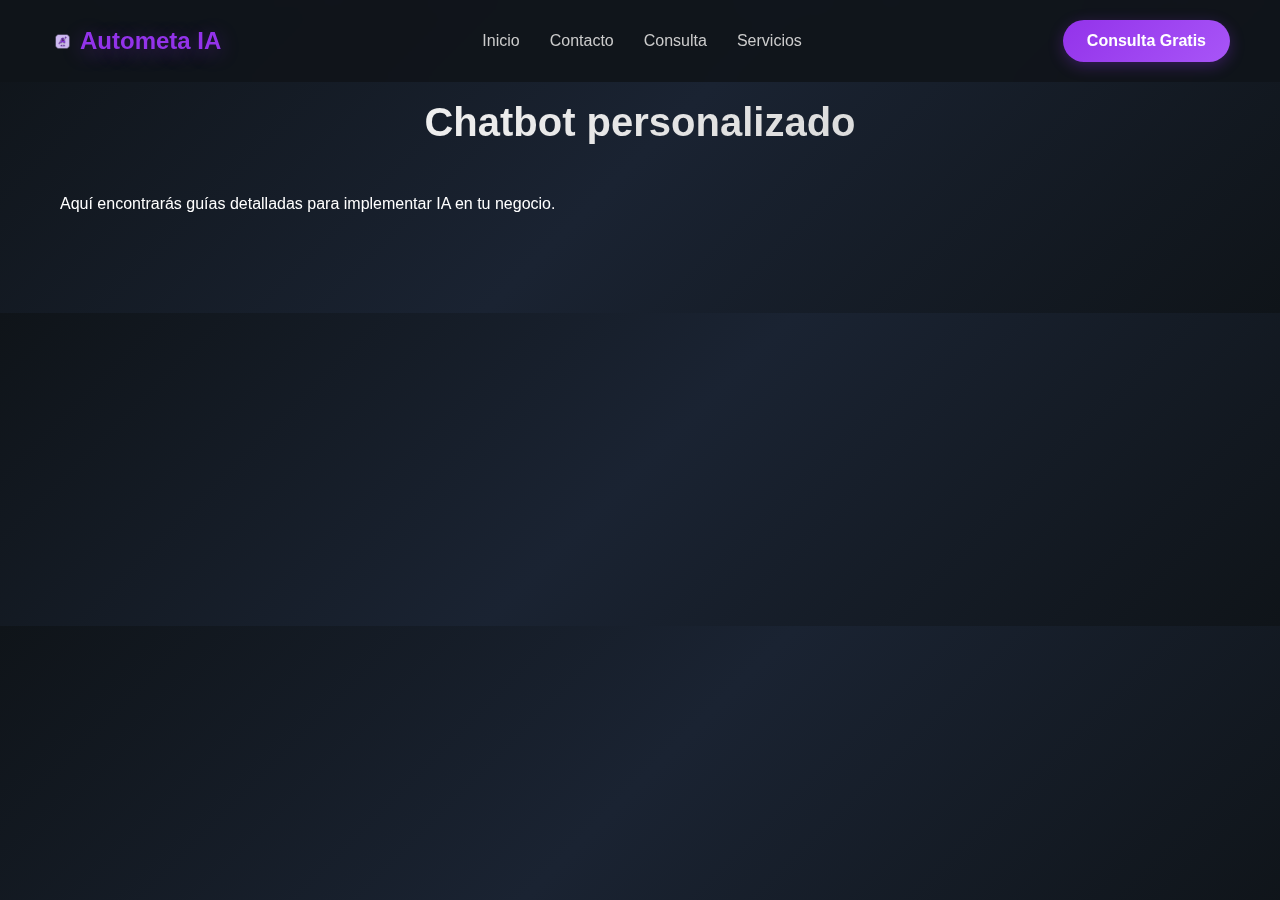
<file: chatbot.html>
<!DOCTYPE html>
<html lang="es">
<head>
  <meta charset="UTF-8">
  <meta name="viewport" content="width=device-width, initial-scale=1.0">
  <title>Chatbot - Autometa IA</title>
  <link rel="stylesheet" href="css/styles.css">
  <link rel="icon" type="image/png" href="img/logo.png">
</head>
<body>
  <div class="particles" id="particles"></div>

  <nav>
    <div class="nav-container">
      <a href="index.html" class="logo">
        <img src="img/logo.png" alt="Autometa IA Logo" class="logo-img">
        Autometa IA
      </a>
      <ul class="nav-links">
        <li><a href="index.html">Inicio</a></li>
        <li><a href="contacto.html">Contacto</a></li>
        <li><a href="consulta.html">Consulta</a></li>
        <li><a href="servicios.html">Servicios</a></li>
      </ul>
      <a href="consulta.html" class="cta-button">Consulta Gratis</a>
    </div>
  </nav>

  <section class="section">
    <h2>Chatbot personalizado</h2>
    <p>Aquí encontrarás guías detalladas para implementar IA en tu negocio.</p>
  </section>

  <script src="js/scripts.js"></script>
</body>
</html>
</file>
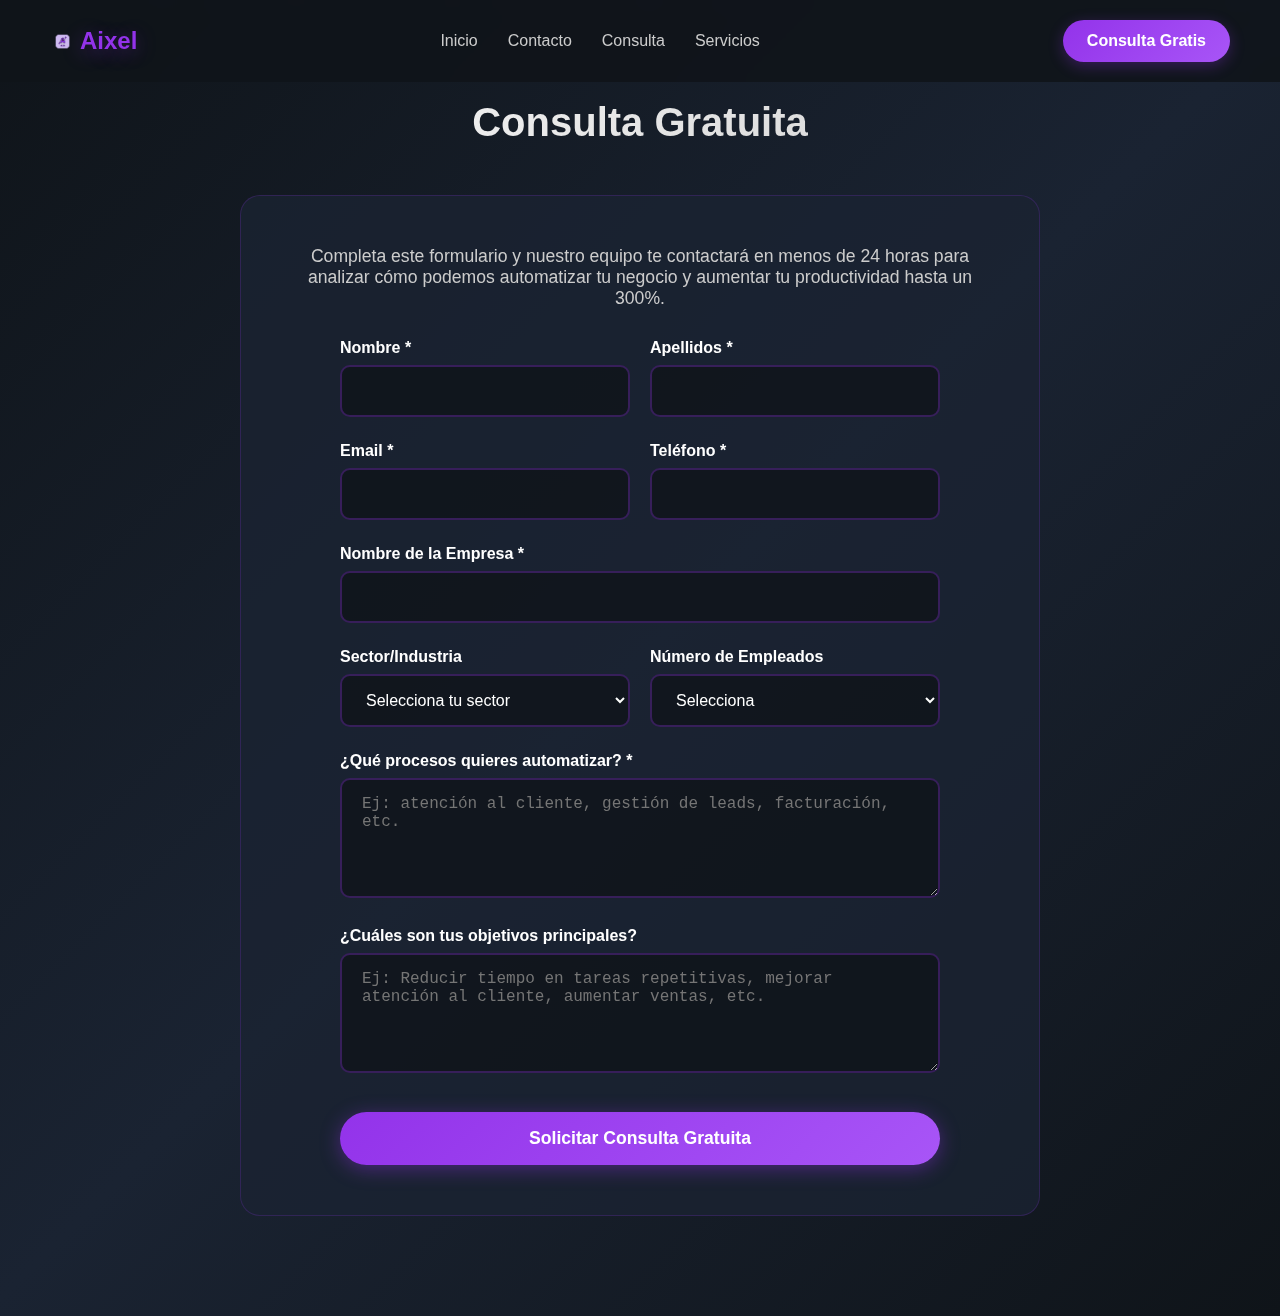
<file: consulta.html>
<!DOCTYPE html>
<html lang="es">
<head>
  <meta charset="UTF-8">
  <meta name="viewport" content="width=device-width, initial-scale=1.0">
  <title>Consulta Gratuita - Aixel</title>
  <link rel="stylesheet" href="css/styles.css">
  <link rel="icon" type="image/png" href="img/logo.png">
</head>
<body>
  <div class="particles" id="particles"></div>

  <!-- Navigation -->
  <nav>
    <div class="nav-container">
      <a href="index.html" class="logo">
        <img src="img/logo.png" alt="Autometa IA Logo" class="logo-img">
        Aixel
      </a>
      <ul class="nav-links">
        <li><a href="index.html">Inicio</a></li>
        <li><a href="contacto.html">Contacto</a></li>
        <li><a href="consulta.html">Consulta</a></li>
        <li><a href="servicios.html">Servicios</a></li>
      </ul>
      <a href="consulta.html" class="cta-button">Consulta Gratis</a>
    </div>
  </nav>

  <!-- Consultation Section -->
  <section class="section">
    <h2>Consulta Gratuita</h2>
    <div class="consultation-container">
      <p style="color: #ccc; margin-bottom: 30px; font-size: 1.1rem;">
        Completa este formulario y nuestro equipo te contactará en menos de 24 horas para analizar 
        cómo podemos automatizar tu negocio y aumentar tu productividad hasta un 300%.
      </p>
      
      <form id="consultationForm" class="consultation-form">
        <div class="form-row">
          <div class="form-group">
            <label for="nombre">Nombre *</label>
            <input type="text" id="nombre" name="nombre" required>
          </div>
          <div class="form-group">
            <label for="apellidos">Apellidos *</label>
            <input type="text" id="apellidos" name="apellidos" required>
          </div>
        </div>
        
        <div class="form-row">
          <div class="form-group">
            <label for="email">Email *</label>
            <input type="email" id="email" name="email" required>
          </div>
          <div class="form-group">
            <label for="telefono">Teléfono *</label>
            <input type="tel" id="telefono" name="telefono" required>
          </div>
        </div>
        
        <div class="form-group">
          <label for="empresa">Nombre de la Empresa *</label>
          <input type="text" id="empresa" name="empresa" required>
        </div>
        
        <div class="form-row">
          <div class="form-group">
            <label for="sector">Sector/Industria</label>
            <select id="sector" name="sector">
              <option value="">Selecciona tu sector</option>
              <option value="tecnologia">Tecnología</option>
              <option value="ecommerce">E-commerce</option>
              <option value="servicios">Servicios</option>
              <option value="manufactura">Manufactura</option>
              <option value="salud">Salud</option>
              <option value="educacion">Educación</option>
              <option value="finanzas">Finanzas</option>
              <option value="inmobiliario">Inmobiliario</option>
              <option value="otro">Otro</option>
            </select>
          </div>
          <div class="form-group">
            <label for="empleados">Número de Empleados</label>
            <select id="empleados" name="empleados">
              <option value="">Selecciona</option>
              <option value="1-10">1-10 empleados</option>
              <option value="11-50">11-50 empleados</option>
              <option value="51-200">51-200 empleados</option>
              <option value="200+">Más de 200</option>
            </select>
          </div>
        </div>
        
        <div class="form-group">
          <label for="procesos">¿Qué procesos quieres automatizar? *</label>
          <textarea id="procesos" name="procesos" placeholder="Ej: atención al cliente, gestión de leads, facturación, etc." required></textarea>
        </div>
        
        <div class="form-group">
          <label for="objetivos">¿Cuáles son tus objetivos principales?</label>
          <textarea id="objetivos" name="objetivos" placeholder="Ej: Reducir tiempo en tareas repetitivas, mejorar atención al cliente, aumentar ventas, etc."></textarea>
        </div>
        
        <button type="submit" class="submit-btn" id="submitBtn">
          Solicitar Consulta Gratuita
        </button>
        
        <div class="success-message" id="successMessage">
          ✅ ¡Formulario enviado exitosamente! Nos pondremos en contacto contigo en menos de 24 horas.
        </div>
        
        <div class="error-message" id="errorMessage">
          ❌ Hubo un error al enviar el formulario. Por favor, inténtalo de nuevo.
        </div>
      </form>
    </div>
  </section>

  <script src="js/scripts.js"></script>
</body>
</html>
</file>
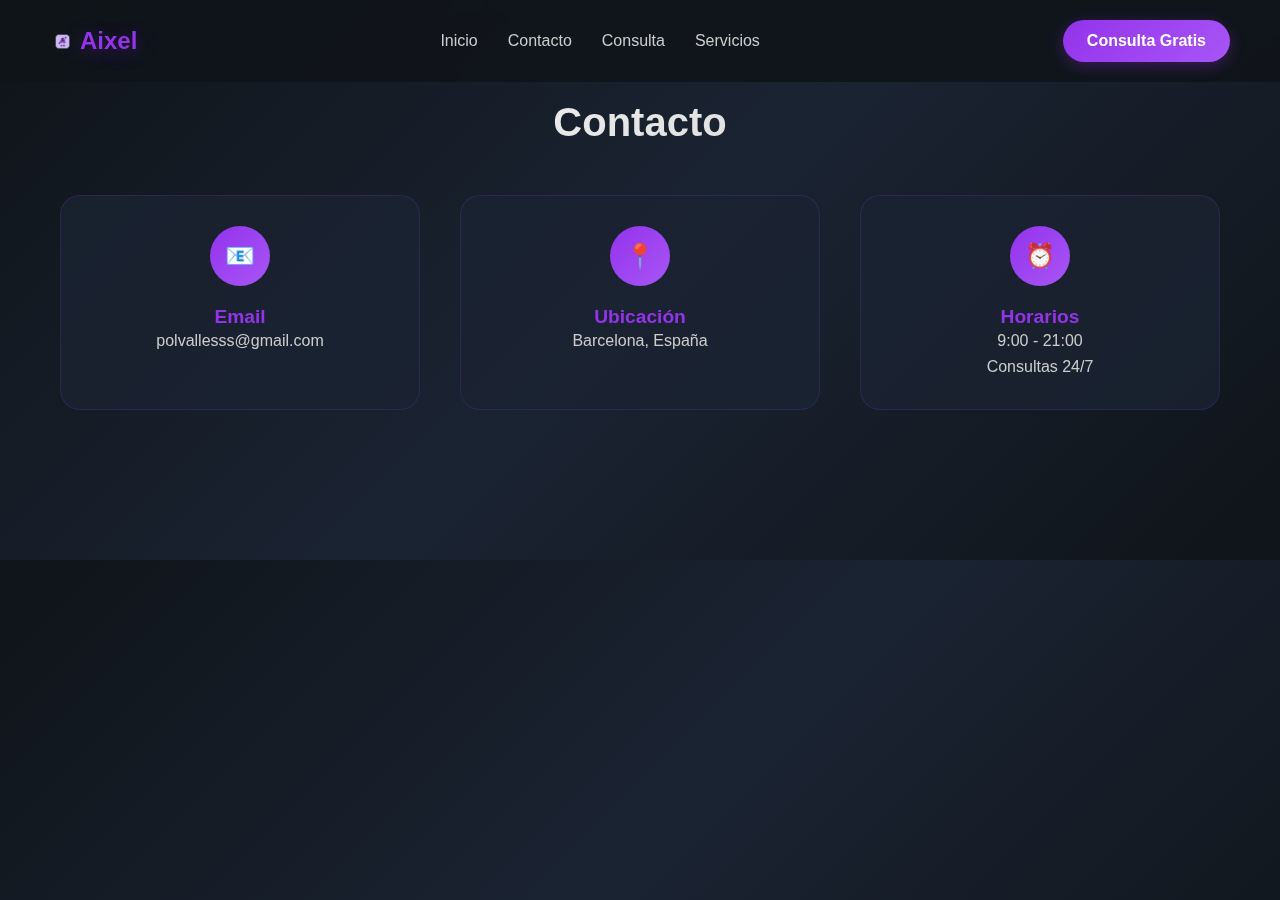
<file: contacto.html>
<!DOCTYPE html>
<html lang="es">
<head>
  <meta charset="UTF-8">
  <meta name="viewport" content="width=device-width, initial-scale=1.0">
  <title>Contacto - Aixel</title>
  <link rel="stylesheet" href="css/styles.css">
  <link rel="icon" type="image/png" href="img/logo.png">
</head>
<body>
  <div class="particles" id="particles"></div>

  <!-- Navigation -->
  <nav>
    <div class="nav-container">
      <a href="index.html" class="logo">
        <img src="img/logo.png" alt="Autometa IA Logo" class="logo-img">
        Aixel
      </a>
      <ul class="nav-links">
        <li><a href="index.html">Inicio</a></li>
        <li><a href="contacto.html">Contacto</a></li>
        <li><a href="consulta.html">Consulta</a></li>
        <li><a href="servicios.html">Servicios</a></li>
      </ul>
      <a href="consulta.html" class="cta-button">Consulta Gratis</a>
    </div>
  </nav>

  <!-- Contact Section -->
  <section class="section">
    <h2>Contacto</h2>
    <div class="contact-grid">
      <div class="contact-card">
        <div class="contact-icon">📧</div>
        <h3>Email</h3>
        <p>polvallesss@gmail.com</p> <!-- <br>info@automateia.com</p> -->
      </div>
      <!-- <div class="contact-card">
        <div class="contact-icon">📱</div>
        <h3>Teléfono</h3>
        <p>+34 912 345 678<br>+34 600 123 456</p>
      </div> -->
      <div class="contact-card">
        <div class="contact-icon">📍</div>
        <h3>Ubicación</h3>
        <p>Barcelona, España</p>
      </div>
      <div class="contact-card">
        <div class="contact-icon">⏰</div>
        <h3>Horarios</h3>
        <p>9:00 - 21:00<br>Consultas 24/7</p>
      </div>
    </div>
  </section>

  <script src="js/scripts.js"></script>
</body>
</html>
</file>
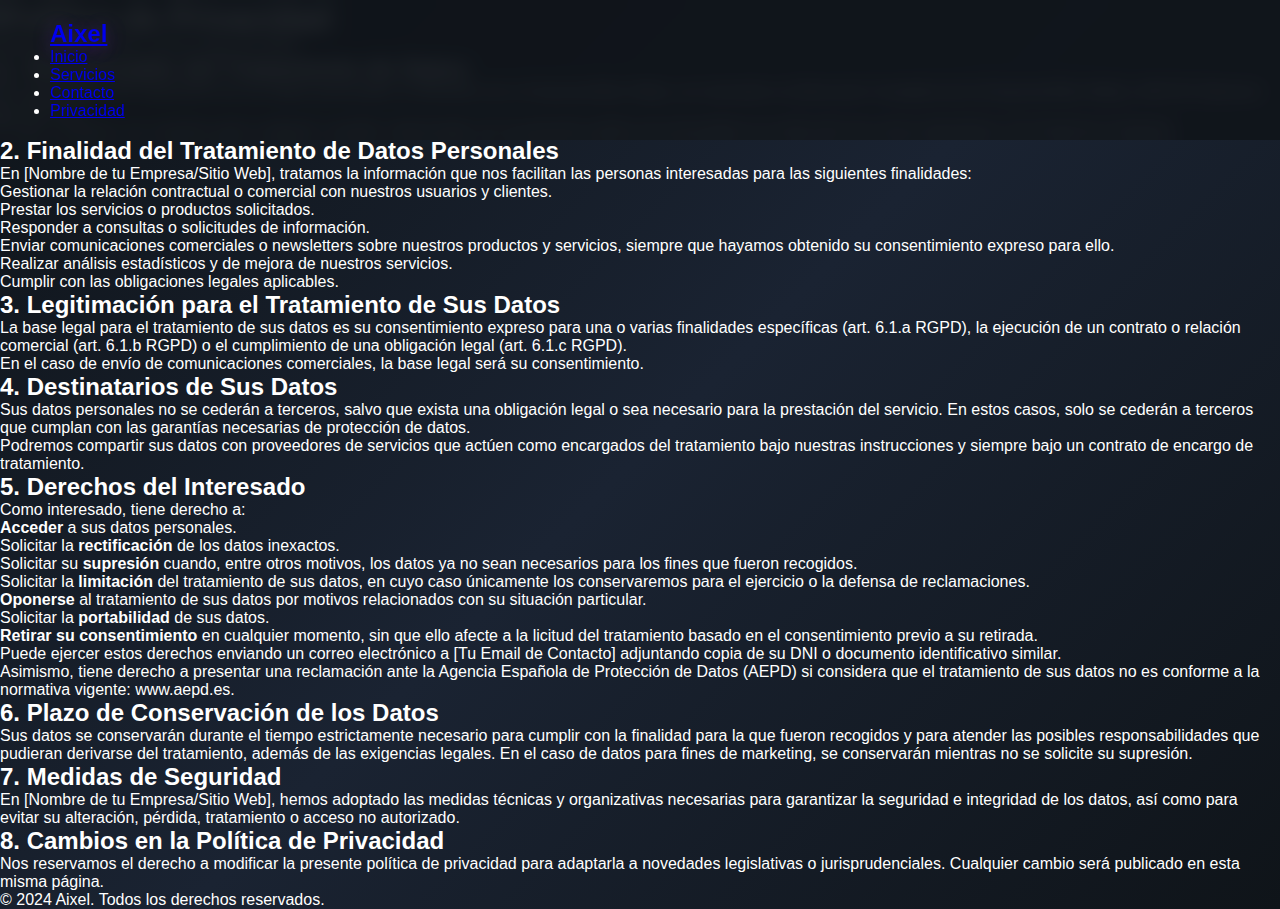
<file: privacidad.html>
<!DOCTYPE html>
<html lang="es">
<head>
    <meta charset="UTF-8">
    <meta name="viewport" content="width=device-width, initial-scale=1.0">
    <title>Política de Privacidad - Aixel</title>
    <link rel="stylesheet" href="css/styles.css">
    <!-- Si hay más hojas de estilo, incluir aquí -->
</head>
<body>
    <header>
        <nav>
            <div class="logo">
                <a href="index.html">Aixel</a>
            </div>
            <ul>
                <li><a href="index.html">Inicio</a></li>
                <li><a href="servicios.html">Servicios</a></li>
                <li><a href="contacto.html">Contacto</a></li>
                <li><a href="privacidad.html">Privacidad</a></li>
            </ul>
        </nav>
    </header>

    <main>
        <section class="privacy-policy-section">
            <h1>Política de Privacidad</h1>
            <p>Última actualización: 20 de mayo de 2024</p>

            <h2>1. Responsable del Tratamiento de Datos</h2>
            <p>El responsable del tratamiento de sus datos personales es [Nombre de tu Empresa/Sitio Web], con domicilio en [Dirección Completa de la Empresa/Sitio Web] y NIF/CIF [Número de NIF/CIF].</p>
            <p>Puede contactar con nosotros para cualquier cuestión relacionada con la presente política de privacidad en la dirección de correo electrónico: [Tu Email de Contacto].</p>

            <h2>2. Finalidad del Tratamiento de Datos Personales</h2>
            <p>En [Nombre de tu Empresa/Sitio Web], tratamos la información que nos facilitan las personas interesadas para las siguientes finalidades:</p>
            <ul>
                <li>Gestionar la relación contractual o comercial con nuestros usuarios y clientes.</li>
                <li>Prestar los servicios o productos solicitados.</li>
                <li>Responder a consultas o solicitudes de información.</li>
                <li>Enviar comunicaciones comerciales o newsletters sobre nuestros productos y servicios, siempre que hayamos obtenido su consentimiento expreso para ello.</li>
                <li>Realizar análisis estadísticos y de mejora de nuestros servicios.</li>
                <li>Cumplir con las obligaciones legales aplicables.</li>
            </ul>

            <h2>3. Legitimación para el Tratamiento de Sus Datos</h2>
            <p>La base legal para el tratamiento de sus datos es su consentimiento expreso para una o varias finalidades específicas (art. 6.1.a RGPD), la ejecución de un contrato o relación comercial (art. 6.1.b RGPD) o el cumplimiento de una obligación legal (art. 6.1.c RGPD).</p>
            <p>En el caso de envío de comunicaciones comerciales, la base legal será su consentimiento.</p>

            <h2>4. Destinatarios de Sus Datos</h2>
            <p>Sus datos personales no se cederán a terceros, salvo que exista una obligación legal o sea necesario para la prestación del servicio. En estos casos, solo se cederán a terceros que cumplan con las garantías necesarias de protección de datos.</p>
            <p>Podremos compartir sus datos con proveedores de servicios que actúen como encargados del tratamiento bajo nuestras instrucciones y siempre bajo un contrato de encargo de tratamiento.</p>

            <h2>5. Derechos del Interesado</h2>
            <p>Como interesado, tiene derecho a:</p>
            <ul>
                <li><strong>Acceder</strong> a sus datos personales.</li>
                <li>Solicitar la <strong>rectificación</strong> de los datos inexactos.</li>
                <li>Solicitar su <strong>supresión</strong> cuando, entre otros motivos, los datos ya no sean necesarios para los fines que fueron recogidos.</li>
                <li>Solicitar la <strong>limitación</strong> del tratamiento de sus datos, en cuyo caso únicamente los conservaremos para el ejercicio o la defensa de reclamaciones.</li>
                <li><strong>Oponerse</strong> al tratamiento de sus datos por motivos relacionados con su situación particular.</li>
                <li>Solicitar la <strong>portabilidad</strong> de sus datos.</li>
                <li><strong>Retirar su consentimiento</strong> en cualquier momento, sin que ello afecte a la licitud del tratamiento basado en el consentimiento previo a su retirada.</li>
            </ul>
            <p>Puede ejercer estos derechos enviando un correo electrónico a [Tu Email de Contacto] adjuntando copia de su DNI o documento identificativo similar.</p>
            <p>Asimismo, tiene derecho a presentar una reclamación ante la Agencia Española de Protección de Datos (AEPD) si considera que el tratamiento de sus datos no es conforme a la normativa vigente: www.aepd.es.</p>

            <h2>6. Plazo de Conservación de los Datos</h2>
            <p>Sus datos se conservarán durante el tiempo estrictamente necesario para cumplir con la finalidad para la que fueron recogidos y para atender las posibles responsabilidades que pudieran derivarse del tratamiento, además de las exigencias legales. En el caso de datos para fines de marketing, se conservarán mientras no se solicite su supresión.</p>

            <h2>7. Medidas de Seguridad</h2>
            <p>En [Nombre de tu Empresa/Sitio Web], hemos adoptado las medidas técnicas y organizativas necesarias para garantizar la seguridad e integridad de los datos, así como para evitar su alteración, pérdida, tratamiento o acceso no autorizado.</p>

            <h2>8. Cambios en la Política de Privacidad</h2>
            <p>Nos reservamos el derecho a modificar la presente política de privacidad para adaptarla a novedades legislativas o jurisprudenciales. Cualquier cambio será publicado en esta misma página.</p>
        </section>
    </main>

    <footer>
        <p>&copy; 2024 Aixel. Todos los derechos reservados.</p>
        <!-- Si tienes más contenido en el footer, inclúyelo aquí -->
    </footer>

    <script src="js/scripts.js"></script>
    <!-- Si hay más scripts, incluir aquí -->
</body>
</html>
</file>
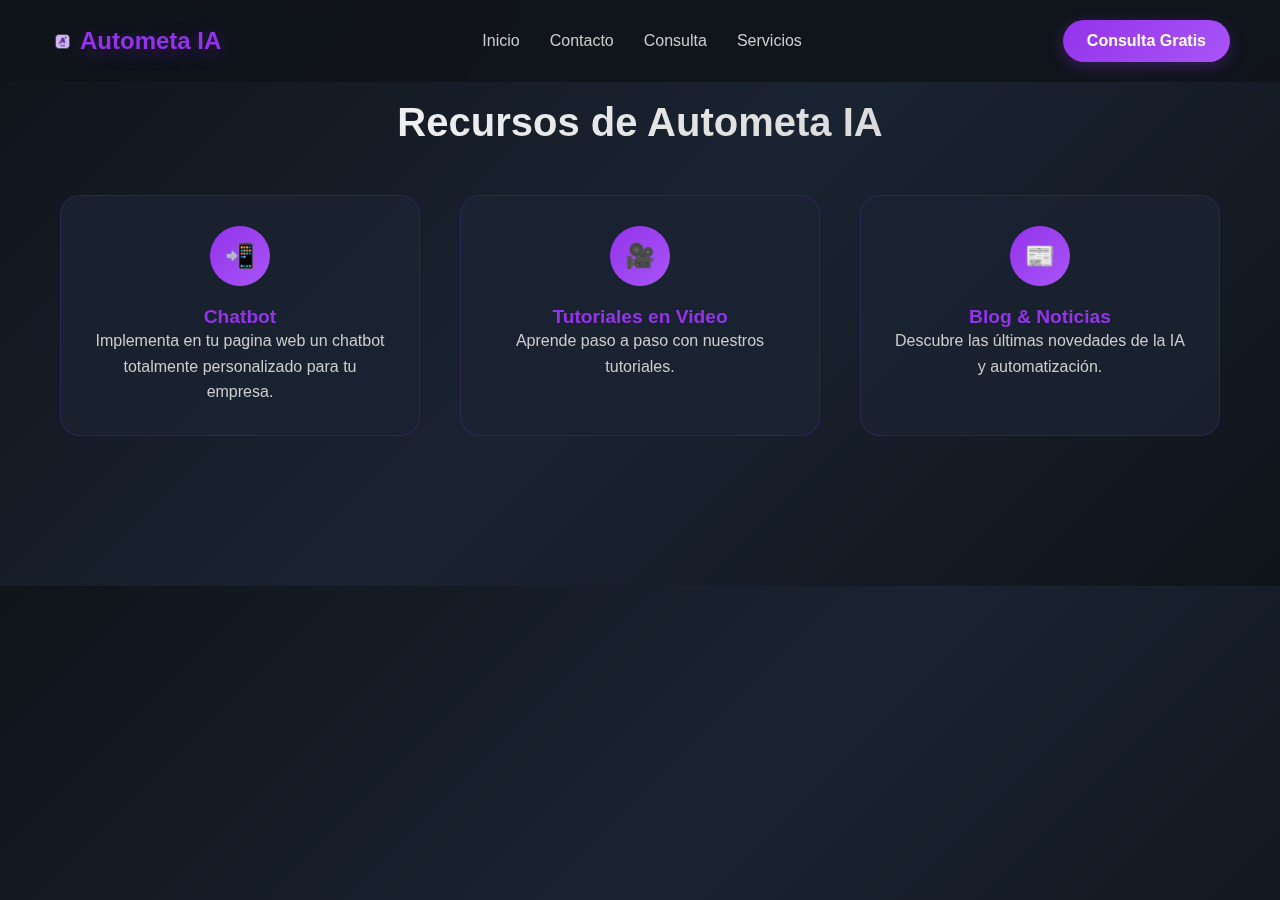
<file: servicios.html>
<!DOCTYPE html>
<html lang="es">
<head>
  <meta charset="UTF-8">
  <meta name="viewport" content="width=device-width, initial-scale=1.0">
  <title>Recursos - Autometa IA</title>
  <link rel="stylesheet" href="css/styles.css">
  <link rel="icon" type="image/png" href="img/logo.png">
</head>
<body>
  <div class="particles" id="particles"></div>

  <!-- Navigation -->
  <nav>
    <div class="nav-container">
      <a href="index.html" class="logo">
        <img src="img/logo.png" alt="Autometa IA Logo" class="logo-img">
        Autometa IA
      </a>
      <ul class="nav-links">
        <li><a href="index.html">Inicio</a></li>
        <li><a href="contacto.html">Contacto</a></li>
        <li><a href="consulta.html">Consulta</a></li>
        <li><a href="servicios.html">Servicios</a></li>
      </ul>
      <a href="consulta.html" class="cta-button">Consulta Gratis</a>
    </div>
  </nav>

  <!-- Recursos Section -->
  <section class="section">
    <h2>Recursos de Autometa IA</h2>
    <div class="contact-grid">
      
      <!-- Tarjeta clicable -->
      <a href="chatbot.html" class="contact-card">
        <div class="contact-icon">📲</div>
        <h3>Chatbot</h3>
        <p>Implementa en tu pagina web un chatbot totalmente personalizado para tu empresa.</p>
      </a>

      <a href="recurso2.html" class="contact-card">
        <div class="contact-icon">🎥</div>
        <h3>Tutoriales en Video</h3>
        <p>Aprende paso a paso con nuestros tutoriales.</p>
      </a>

      <a href="recurso3.html" class="contact-card">
        <div class="contact-icon">📰</div>
        <h3>Blog & Noticias</h3>
        <p>Descubre las últimas novedades de la IA y automatización.</p>
      </a>

    </div>
  </section>

  <script src="js/scripts.js"></script>
</body>
</html>
</file>
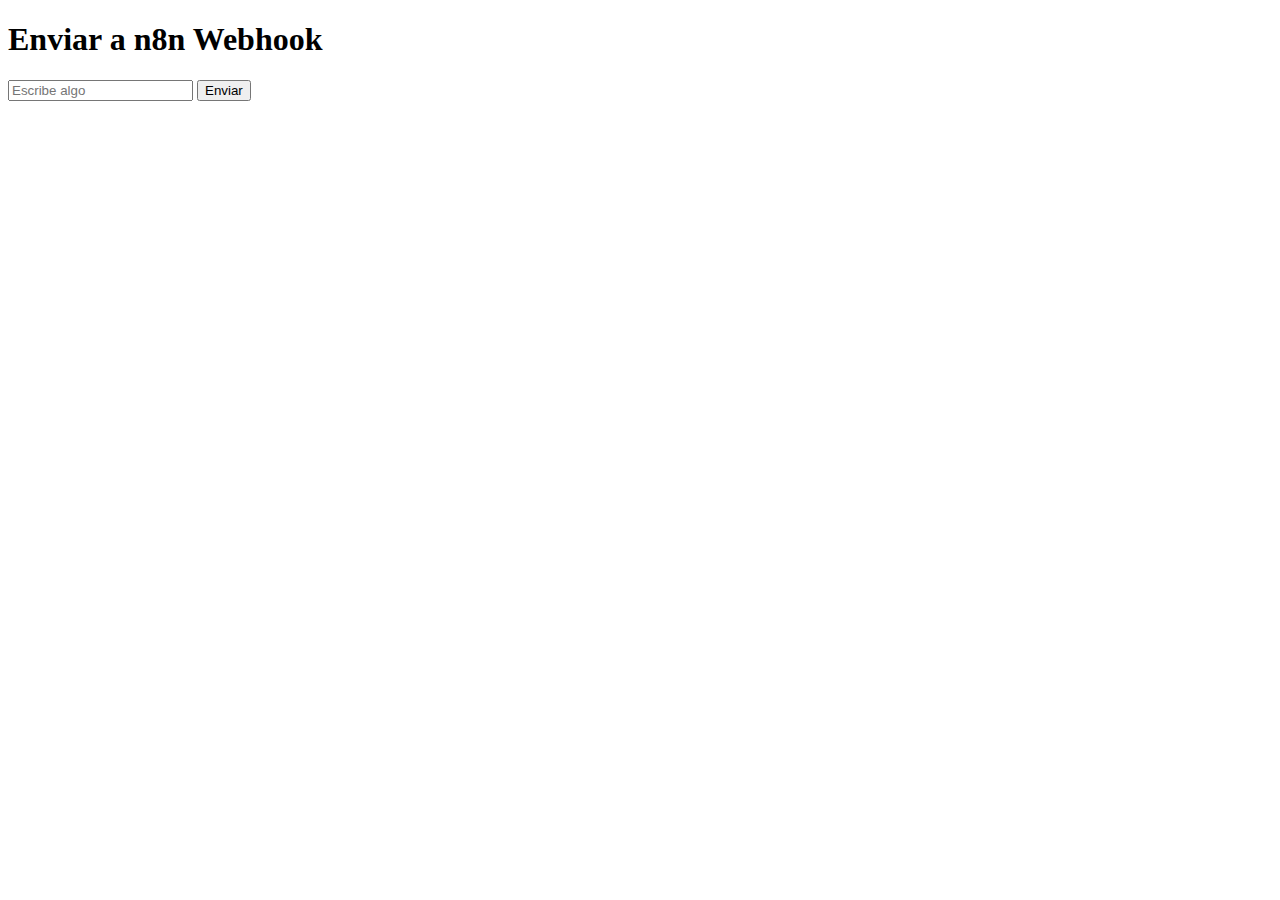
<file: test.html>
<!DOCTYPE html>
<html lang="es">
<head>
  <meta charset="UTF-8">
  <title>Ejemplo n8n Webhook</title>
</head>
<body>
  <h1>Enviar a n8n Webhook</h1>
  <form id="miForm">
    <input type="text" name="mensaje" placeholder="Escribe algo" required>
    <button type="submit">Enviar</button>
  </form>
  <pre id="respuesta"></pre>

  <script src="js/test.js"></script>
</body>
</html>
</file>
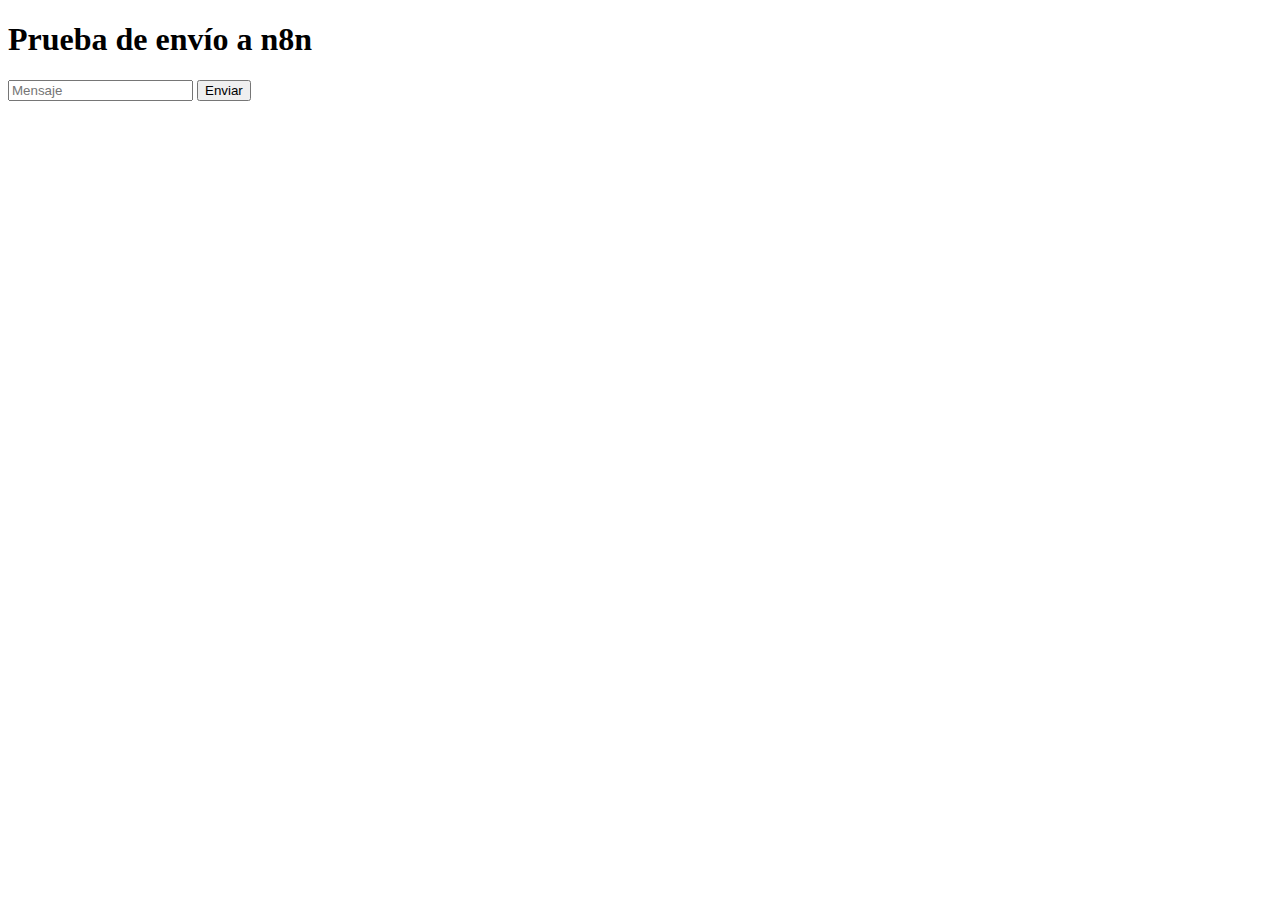
<file: try.html>
<!DOCTYPE html>
<html lang="es">
<head>
  <meta charset="UTF-8">
  <title>Prueba POST a n8n Webhook</title>
</head>
<body>
  <h1>Prueba de envío a n8n</h1>
  <form id="formulario">
    <input type="text" name="mensaje" placeholder="Mensaje" required>
    <button type="submit">Enviar</button>
  </form>
  <pre id="respuesta"></pre>

  <script>
    document.getElementById('formulario').addEventListener('submit', async function(e) {
      e.preventDefault();
      const valor = e.target.mensaje.value;

      const response = await fetch('https://polvallesia-n8n-docker.hf.space//webhook/test', {
        method: 'POST',
        headers: { 'Content-Type': 'application/json' },
        body: JSON.stringify({ mensaje: valor })
      });

      // Si la respuesta es JSON válido
      try {
        const data = await response.json();
        document.getElementById('respuesta').textContent = JSON.stringify(data, null, 2);
      } catch (err) {
        document.getElementById('respuesta').textContent = 'Respuesta no válida: ' + await response.text();
      }
    });
  </script>
</body>
</html>
</file>
<file: css/styles.css>
*{
    margin: 0;
    padding: 0;
    box-sizing: border-box;
}

body {
    font-family: 'Inter', -apple-system, BlinkMacSystemFont, 'Segoe UI', sans-serif;
    background: linear-gradient(135deg, #0f1419 0%, #1a2332 50%, #0f1419 100%);
    color: white;
    overflow-x: hidden;
}

/* Animated background particles */
.particles {
    position: fixed;
    top: 0;
    left: 0;
    width: 100%;
    height: 100%;
    pointer-events: none;
    z-index: 0;
}
.particle {
    position: absolute;
    width: 2px;
    height: 2px;
    background: rgba(147, 51, 234, 0.6);
    border-radius: 50%;
    animation: float 6s infinite linear;
}
@keyframes float {
    0% { transform: translateY(100vh) scale(0); opacity: 0; }
    10% { opacity: 1; }
    90% { opacity: 1; }
    100% { transform: translateY(-100vh) scale(1); opacity: 0; }
}

/* Navigation */
nav {
    position: fixed;
    top: 0;
    width: 100%;
    padding: 20px 50px;
    background: rgba(15, 20, 25, 0.9);
    backdrop-filter: blur(10px);
    z-index: 1000;
    transition: all 0.3s ease;
}
.nav-container {
    display: flex;
    justify-content: space-between;
    align-items: center;
    max-width: 1200px;
    margin: 0 auto;
}

.nav-links {
    display: flex;
    gap: 30px;
    list-style: none;
}
.nav-links a {
    color: #ccc;
    text-decoration: none;
    transition: all 0.3s ease;
    position: relative;
}
.nav-links a:hover {
    color: #9333ea;
    transform: translateY(-2px);
}
.cta-button {
    background: linear-gradient(135deg, #9333ea, #a855f7);
    color: white;
    padding: 12px 24px;
    border: none;
    border-radius: 25px;
    cursor: pointer;
    font-weight: 600;
    text-decoration: none;
    transition: all 0.3s ease;
    box-shadow: 0 4px 15px rgba(147, 51, 234, 0.3);
}
.cta-button:hover {
    transform: translateY(-3px);
    box-shadow: 0 6px 25px rgba(147, 51, 234, 0.5);
}

/* Hero Section */
.hero {
    min-height: 100vh;
    display: flex;
    align-items: center;
    justify-content: center;
    text-align: center;
    position: relative;
    z-index: 1;
    padding: 0 20px;
}
.hero-content {
    max-width: 800px;
    animation: fadeInUp 1s ease-out;
}
.hero-icon {
    width: 80px;
    height: 80px;
    background: linear-gradient(135deg, #9333ea, #a855f7);
    border-radius: 50%;
    display: flex;
    align-items: center;
    justify-content: center;
    margin: 0 auto 30px;
    animation: pulse 2s infinite;
    box-shadow: 0 0 30px rgba(147, 51, 234, 0.5);
}
.hero-icon::before {
    content: "\1F680";
    font-size: 32px;
}
.hero h1 {
    font-size: clamp(2.5rem, 5vw, 4rem);
    margin-bottom: 20px;
    background: linear-gradient(135deg, #fff, #ccc);
    background-clip: text;
    -webkit-background-clip: text;
    -webkit-text-fill-color: transparent;
    line-height: 1.2;
}
.hero .highlight {
    background: linear-gradient(135deg, #9333ea, #a855f7);
    background-clip: text;
    -webkit-background-clip: text;
    -webkit-text-fill-color: transparent;
    display: block;
    animation: glow 2s ease-in-out infinite alternate;
}
.hero p {
    font-size: 1.2rem;
    color: #ccc;
    margin-bottom: 40px;
    line-height: 1.6;
}
.hero-buttons {
    display: flex;
    gap: 20px;
    justify-content: center;
    flex-wrap: wrap;
}
.primary-btn {
    background: linear-gradient(135deg, #9333ea, #a855f7);
    color: white;
    padding: 16px 32px;
    border: none;
    border-radius: 30px;
    font-size: 1.1rem;
    font-weight: 600;
    cursor: pointer;
    transition: all 0.3s ease;
    box-shadow: 0 4px 20px rgba(147, 51, 234, 0.4);
    text-decoration: none;
    display: inline-block;
}
.primary-btn:hover {
    transform: translateY(-3px);
    box-shadow: 0 6px 30px rgba(147, 51, 234, 0.6);
}
.secondary-btn {
    background: transparent;
    color: #9333ea;
    padding: 16px 32px;
    border: 2px solid #9333ea;
    border-radius: 30px;
    font-size: 1.1rem;
    font-weight: 600;
    cursor: pointer;
    transition: all 0.3s ease;
    text-decoration: none;
    display: inline-block;
}
.secondary-btn:hover {
    background: #9333ea;
    color: white;
    transform: translateY(-3px);
}

/* Stats Section */
.stats {
    padding: 100px 20px;
    display: flex;
    justify-content: center;
    gap: 100px;
    flex-wrap: wrap;
    position: relative;
    z-index: 1;
}
.stat {
    text-align: center;
    animation: fadeInUp 1s ease-out;
}
.stat-number {
    font-size: 3rem;
    font-weight: bold;
    color: #9333ea;
    display: block;
    margin-bottom: 10px;
    animation: countUp 2s ease-out;
}
.stat-label {
    color: #ccc;
    font-size: 1.1rem;
}

/* Animations */
@keyframes fadeInUp {
    from { opacity: 0; transform: translateY(30px); }
    to { opacity: 1; transform: translateY(0); }
}
@keyframes pulse {
    0%, 100% { transform: scale(1); }
    50% { transform: scale(1.1); }
}
@keyframes glow {
    from { text-shadow: 0 0 20px rgba(147, 51, 234, 0.5); }
    to { text-shadow: 0 0 30px rgba(147, 51, 234, 0.8); }
}
@keyframes countUp {
    from { opacity: 0; transform: scale(0.5); }
    to { opacity: 1; transform: scale(1); }
}

/* Contact & Consultation Sections */
.section {
    padding: 100px 20px;
    max-width: 1200px;
    margin: 0 auto;
    position: relative;
    z-index: 1;
}
.section h2 {
    font-size: 2.5rem;
    text-align: center;
    margin-bottom: 50px;
    background: linear-gradient(135deg, #fff, #ccc);
    background-clip: text;
    -webkit-background-clip: text;
    -webkit-text-fill-color: transparent;
}
.contact-grid {
    display: grid;
    grid-template-columns: repeat(auto-fit, minmax(300px, 1fr));
    gap: 40px;
    margin-bottom: 50px;
}
.contact-card {
    background: rgba(26, 35, 50, 0.8);
    padding: 30px;
    border-radius: 20px;
    text-align: center;
    transition: all 0.3s ease;
    border: 1px solid rgba(147, 51, 234, 0.2);
}
.contact-card:hover {
    transform: translateY(-5px);
    border-color: rgba(147, 51, 234, 0.5);
    box-shadow: 0 10px 30px rgba(147, 51, 234, 0.2);
}
.contact-icon {
    width: 60px;
    height: 60px;
    background: linear-gradient(135deg, #9333ea, #a855f7);
    border-radius: 50%;
    display: flex;
    align-items: center;
    justify-content: center;
    margin: 0 auto 20px;
    font-size: 24px;
}
.contact-card h3 {
    color: #9333ea;
    margin-bottom: 15px;
    font-size: 1.2rem;
}
.contact-card p {
    color: #ccc;
    line-height: 1.6;
}

.consultation-container {
    background: rgba(26, 35, 50, 0.8);
    padding: 50px;
    border-radius: 20px;
    border: 1px solid rgba(147, 51, 234, 0.2);
    text-align: center;
    max-width: 800px;
    margin: 0 auto;
}
.consultation-form {
    max-width: 600px;
    margin: 0 auto;
    text-align: left;
}
.form-group {
    margin-bottom: 25px;
}
.form-group label {
    display: block;
    color: #fff;
    font-weight: 600;
    margin-bottom: 8px;
    font-size: 1rem;
}
.form-group input,
.form-group select,
.form-group textarea {
    width: 100%;
    padding: 15px 20px;
    border: 2px solid rgba(147, 51, 234, 0.3);
    border-radius: 10px;
    background: rgba(15, 20, 25, 0.8);
    color: white;
    font-size: 1rem;
    transition: all 0.3s ease;
}
.form-group input:focus,
.form-group select:focus,
.form-group textarea:focus {
    outline: none;
    border-color: #9333ea;
    box-shadow: 0 0 15px rgba(147, 51, 234, 0.3);
}
.form-group textarea {
    resize: vertical;
    min-height: 120px;
}
.form-row {
    display: grid;
    grid-template-columns: 1fr 1fr;
    gap: 20px;
}
.submit-btn {
    background: linear-gradient(135deg, #9333ea, #a855f7);
    color: white;
    padding: 16px 40px;
    border: none;
    border-radius: 30px;
    font-size: 1.1rem;
    font-weight: 600;
    cursor: pointer;
    transition: all 0.3s ease;
    box-shadow: 0 4px 20px rgba(147, 51, 234, 0.4);
    width: 100%;
    margin-top: 10px;
}
.submit-btn:hover {
    transform: translateY(-3px);
    box-shadow: 0 6px 30px rgba(147, 51, 234, 0.6);
}
.submit-btn:disabled {
    opacity: 0.6;
    cursor: not-allowed;
    transform: none;
}
.success-message {
    background: linear-gradient(135deg, #10b981, #059669);
    color: white;
    padding: 20px;
    border-radius: 10px;
    margin-top: 20px;
    display: none;
    text-align: center;
}
.error-message {
    background: linear-gradient(135deg, #ef4444, #dc2626);
    color: white;
    padding: 20px;
    border-radius: 10px;
    margin-top: 20px;
    display: none;
    text-align: center;
}
.section-divider {
    height: 100px;
}

/* Responsive */
@media (max-width: 768px) {
    nav { padding: 15px 20px; }
    .nav-links { display: none; }
    .hero-buttons { flex-direction: column; align-items: center; }
    .stats { gap: 50px; }
    .consultation-container { padding: 30px 20px; }
    .form-row { grid-template-columns: 1fr; }
    .contact-grid { grid-template-columns: 1fr; }
}

/*#chat-widget {
  position: fixed;
  bottom: 20px;
  right: 20px;
  width: 350px;
  max-height: 500px;
  background: #fff;
  border: 2px solid #9333ea;
  border-radius: 12px;
  box-shadow: 0 4px 12px rgba(0,0,0,0.2);
  display: flex;
  flex-direction: column;
  font-family: Arial, sans-serif;
  overflow: hidden;
  z-index: 1000;
}*/

.contact-card {
  text-decoration: none; /* quita subrayado */
  color: inherit;      /* mantiene el color original del texto */
}

.contact-card h3,
.contact-card p {
  margin: 0; /* opcional: asegura buen espaciado */
}


#chat-widget {
  width: 100%;
  max-width: 600px;
  height: 500px;
  background: #1a2332;
  border: 2px solid #9333ea;
  border-radius: 12px;
  box-shadow: 0 4px 12px rgba(0,0,0,0.2);
  display: flex;
  flex-direction: column;
  font-family: Arial, sans-serif;
  overflow: hidden;
  margin: 40px auto;
  position: relative;
}

#chat-header {
  background: #9333ea;
  color: white;
  padding: 12px;
  font-weight: bold;
  text-align: center;
  cursor: pointer;
}

#chat-messages {
  flex: 1;
  padding: 10px;
  overflow-y: auto;
  background: #1a2332;
}

.message {
  margin-bottom: 10px;
  padding: 8px 12px;
  border-radius: 20px;
  max-width: 80%;
  word-wrap: break-word;
}

.message.user {
  background: #9333ea;
  color: #fff;
  align-self: flex-end;
}

.message.bot {
  background: #e5e5e5;
  color: #000;
  align-self: flex-start;
}

#chat-input-area {
  display: flex;
  border-top: 1px solid #9333ea;
  background: #1a2332;
}

#chat-input {
  flex: 1;
  border: none;
  padding: 10px;
  outline: none;
  background: #1a2332;
  color: #7d828b;
}

#chat-send {
  background: #9333ea;
  color: #fff;
  border: none;
  padding: 0 16px;
  cursor: pointer;
}


.logo-img {
  width: 25px;            /* Ajusta según tu logo */
  height: 25px;
  margin-right: 5px;      /* Espacio entre logo y texto */
}

.logo {
    text-shadow: 0 4px 20px rgba(147, 51, 234, 0.4);
    font-size: 24px;
    font-weight: bold;
    color: #9333ea;
    text-decoration: none;
    transition: transform 0.3s ease;
    display: flex;            /* Alinea logo y texto en línea */
    align-items: center;      /* Centra verticalmente */
}
.logo:hover {
    transform: scale(1.05);
}

.checkbox-group {
    display: flex;
    align-items: center;
    margin-top: 20px;
    color: #ccc;
    gap: 5px; /* Añade un pequeño espacio entre el checkbox y el texto */
}
</file>
